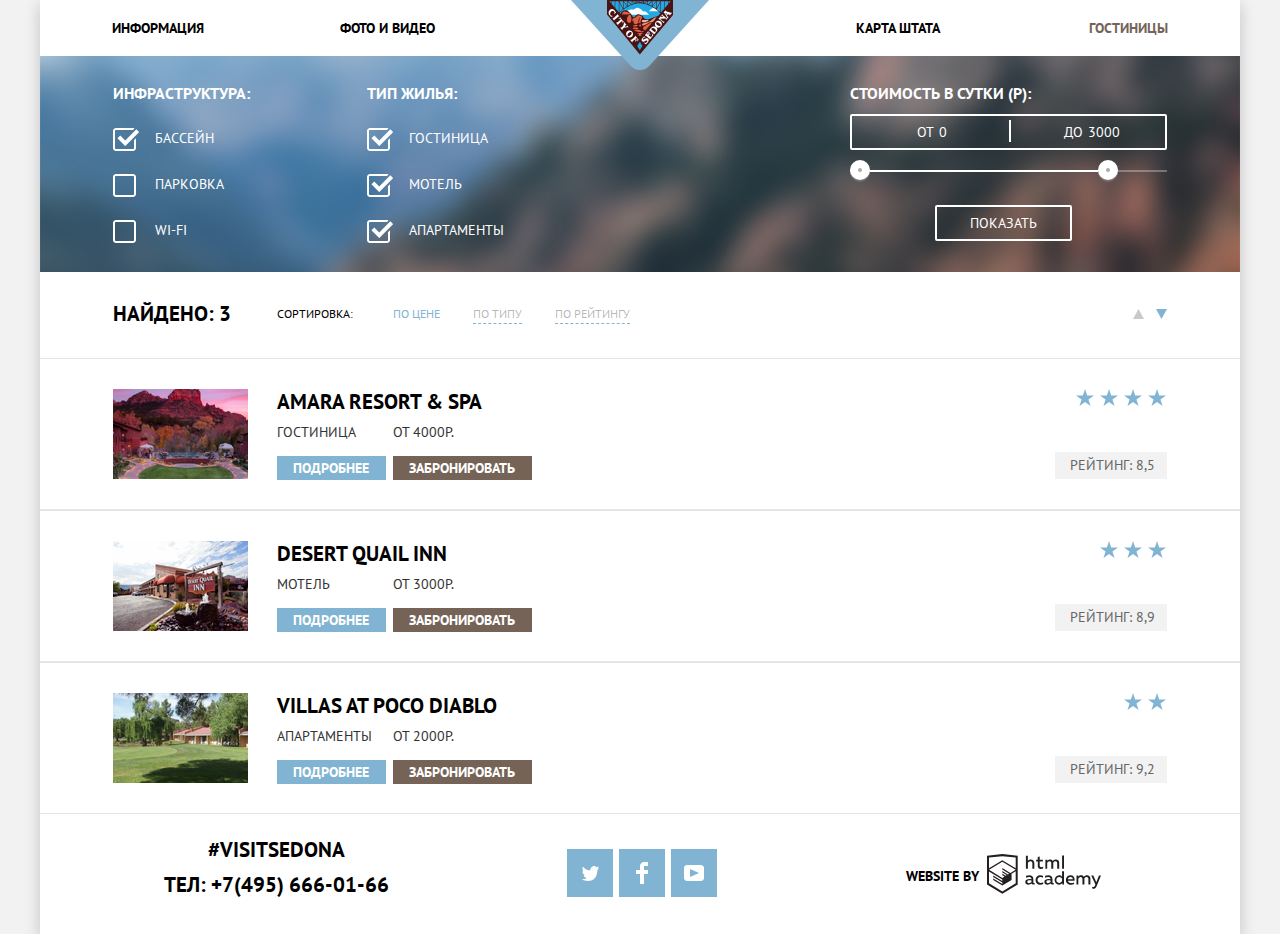
<file: catalog.html>
<!DOCTYPE html>
<html class="page" lang="ru">

<head>
  <meta charset="UTF-8">
  <title>HTML Academy: Седона</title>
  <link href="css/normalize.css" rel="stylesheet">
  <link href="css/style.min.css" rel="stylesheet">
  <link rel="icon" href="favicon.ico">
  <link rel="icon" href="img/icons/152.svg" type="image/svg+xml">
  <link rel="apple-touch-icon" href="img/icons/152.png">
</head>

<body class="page-body inner-page">
  <header class="main-header">
    <nav class="main-navigation high-line">
      <a class="main-header-logo decoration-none" href="index.html">
        <img class="img" src="img/logo.svg " width="138" height="70" alt="Логотип сайта городка Седона">
      </a>
      <ul class="site-list-navigation style-none">
        <li class="site-item">
          <a class="navigation-item decoration-none" href="#">информация</a>
        </li>
        <li class="site-item">
          <a class="navigation-item decoration-none" href="#">фото и видео</a>
        </li>
        <li class="site-item">
          <a class="navigation-item decoration-none" href="#">карта штата</a>
        </li>
        <li class="site-item">
          <a class="navigation-item active-page decoration-none" href="catalog.html">гостиницы</a>
        </li>
      </ul>
    </nav>
  </header>
  <main class="page-hotels">
    <h1 class="visually-hidden">Каталог гостиниц Седоны</h1>
    <section class="filters">
      <h2 class="visually-hidden">Критерии поиска гостиницы</h2>
      <h2 class="visually-hidden">Фильтр гостиниц</h2>
      <form class="filter-category" method="get" action="https://echo.htmlacademy.ru/" target="_blank">
        <fieldset class="filter infrastructure">
          <legend class="filter-title">Инфраструктура:</legend>
          <ul class="filter-list style-none">
            <li class="filter-option">
              <input class="visually-hidden filter-input-checkbox " type="checkbox" name="pool" id="filter-pool" checked>
              <label class="checkbox-name" for="filter-pool">Бассейн</label>
            </li>
            <li class="filter-option">
              <input class="visually-hidden filter-input-checkbox" type="checkbox" name="parking" id="filter-parking">
              <label class="checkbox-name" for="filter-parking">Парковка</label>
            </li>
            <li class="filter-option filter-checkbox">
              <input class="visually-hidden filter-input-checkbox" type="checkbox" name="wi-fi" id="filter-wi-fi">
              <label class="checkbox-name" for="filter-wi-fi">wi-fi</label>
            </li>
          </ul>
        </fieldset>
        <fieldset class="filter type-housing">
          <legend class="filter-title">Тип жилья:</legend>
          <ul class="filter-list style-none">
            <li class="filter-option filter-checkbox">
              <input class="visually-hidden filter-input-checkbox" type="checkbox" name="hotel" id="filter-hotel" checked>
              <label class="checkbox-name" for="filter-hotel">Гостиница</label>
            </li>
            <li class="filter-option filter-checkbox">
              <input class="visually-hidden filter-input-checkbox" type="checkbox" name="motel" id="filter-motel" checked>
              <label class="checkbox-name" for="filter-motel">Мотель</label>
            </li>
            <li class="filter-option filter-checkbox">
              <input class="visually-hidden filter-input-checkbox" type="checkbox" name="apartments" id="filter-apartments" checked>
              <label class="checkbox-name" for="filter-apartments">Апартаменты</label>
            </li>
          </ul>
        </fieldset>
        <fieldset class="filter cost">
          <legend class="filter-title cost-title">Стоимость в сутки (р):</legend>
          <div class="range-filter">
            <div class="price-controls">
              <label class="price min-price thin-text">
                от
                <input class="price-number" type="text" name="min-price" placeholder="0">
              </label>
              <label class="price max-price thin-text">
                до
                <input class="price-number" type="text" name="max-price" placeholder="3000">
              </label>
            </div>
            <div class="range-controls">
              <div class="scale">
                <div class="bar"></div>
              </div>
              <div class="toggle toggle-min" tabindex="0"></div>
              <div class="toggle toggle-max" tabindex="0"></div>
            </div>
          </div>
          <div class="button-filter">
            <button class="button-show" type="submit">Показать</button>
          </div>
        </fieldset>
      </form>
    </section>
    <section class="section-result">
      <h2 class="visually-hidden">Результаты поиска отелей в Седоне</h2>
      <div class="sorting">
        <p class="title high-line sorting-title">Найдено:
          <span class="title high-line">3</span>
        </p>
        <h3 class="thin-text sorting-subtitle">Сортировка:</h3>
        <ul class="assortment-list thin-text style-none">
          <li>
            <a class="assortment-item active-item decoration-none" href="#">По цене</a>
          </li>
          <li>
            <a class="assortment-item decoration-none" href="#">По типу</a>
          </li>
          <li>
            <a class="assortment-item decoration-none" href="#">По рейтингу</a>
          </li>
        </ul>
        <ul class="sorting-controls style-none">
          <li>
            <a class="arrow ascending decoration-none" href="#" aria-label="По возрастанию">
              <svg width="11" height="10" viewBox="0 0 11 10" fill="none" xmlns="http://www.w3.org/2000/svg">
                <path d="M5.5 0L0 10H11L5.5 0Z" fill="#CACACA" />
              </svg>
            </a>
          </li>
          <li>
            <a class="arrow descending down-active decoration-none" href="#" aria-label="По убыванию">
              <svg width="11" height="10" viewBox="0 0 11 10" fill="none" xmlns="http://www.w3.org/2000/svg">
                <path d="M5.5 10L0 0H11" fill="#81B3D2" />
              </svg>
            </a>
          </li>
        </ul>
      </div>
      <ul class="hotels-list style-none">
        <li class="hotels-item">
          <img class="hotels-image img-Amara-Resort-and-Spa img" src="img/amara_resort_and_spa.jpg" width="135" height="90" alt="Фото гостиницы Amara Resort and Spa">
          <div class="hotels-info">
            <h3 class="title high-line hotels">
              <a class="hotels decoration-none" href="#" target="_blank">Amara Resort & Spa</a>
            </h3>
            <div class="type-price">
              <p class="gray-text thin-text type-price-text">Гостиница</p>
              <p class="gray-text thin-text type-price-text">от 4000р.</p>
            </div>
            <div class="result-buttons">
              <a class="button button-blue button-mini decoration-none" href="#">Подробнее</a>
              <a class="button button-brown button-mini decoration-none" href="#">Забронировать</a>
            </div>
          </div>
          <div class="rating-block">
            <ul class="stars-list style-none" aria-label="Четырехзвездочная гостиница">
              <li class="star">
                <svg width="19" height="17" viewBox="0 0 19 17" fill="none" xmlns="http://www.w3.org/2000/svg">
                  <path
                    d="M9.002 0L11.128 6.494H18.005L12.441 10.506L14.566 17L9.002 12.987L3.438 17L5.564 10.506L0 6.494H6.878L9.002 0Z"
                    fill="#81B3D2" />
                </svg>
              </li>
              <li class="star">
                <svg width="19" height="17" viewBox="0 0 19 17" fill="none" xmlns="http://www.w3.org/2000/svg">
                  <path
                    d="M9.002 0L11.128 6.494H18.005L12.441 10.506L14.566 17L9.002 12.987L3.438 17L5.564 10.506L0 6.494H6.878L9.002 0Z"
                    fill="#81B3D2" />
                </svg>
              </li>
              <li class="star">
                <svg width="19" height="17" viewBox="0 0 19 17" fill="none" xmlns="http://www.w3.org/2000/svg">
                  <path
                    d="M9.002 0L11.128 6.494H18.005L12.441 10.506L14.566 17L9.002 12.987L3.438 17L5.564 10.506L0 6.494H6.878L9.002 0Z"
                    fill="#81B3D2" />
                </svg>
              </li>
              <li class="star">
                <svg width="19" height="17" viewBox="0 0 19 17" fill="none" xmlns="http://www.w3.org/2000/svg">
                  <path
                    d="M9.002 0L11.128 6.494H18.005L12.441 10.506L14.566 17L9.002 12.987L3.438 17L5.564 10.506L0 6.494H6.878L9.002 0Z"
                    fill="#81B3D2" />
                </svg>
              </li>
            </ul>
            <p class="rating-text thin-text">Рейтинг: 8,5</p>
          </div>
        </li>
        <li class="hotels-item">
          <img class="hotels-image img-Desert-Quail-Inn img" src="img/desert_quail_inn.jpg" width="135" height="90" alt="Фото мотеля Desert Quail Inn">
          <div class="hotels-info">
            <h3 class="title high-line hotels">
              <a class="hotels decoration-none" href="#" target="_blank">Desert Quail Inn</a>
            </h3>
            <div class="type-price">
              <p class="gray-text thin-text type-price-text">Мотель</p>
              <p class="gray-text thin-text type-price-text">от 3000р.</p>
            </div>
            <div class="result-buttons">
              <a class="button button-blue button-mini decoration-none" href="#">Подробнее</a>
              <a class="button button-brown button-mini decoration-none" href="#">Забронировать</a>
            </div>
          </div>
          <div class="rating-block">
            <ul class="stars-list style-none" aria-label="Трехзвездочный мотель">
              <li class="star">
                <svg width="19" height="17" viewBox="0 0 19 17" fill="none" xmlns="http://www.w3.org/2000/svg">
                  <path
                    d="M9.002 0L11.128 6.494H18.005L12.441 10.506L14.566 17L9.002 12.987L3.438 17L5.564 10.506L0 6.494H6.878L9.002 0Z"
                    fill="#81B3D2" />
                </svg>
              </li>
              <li class="star">
                <svg width="19" height="17" viewBox="0 0 19 17" fill="none" xmlns="http://www.w3.org/2000/svg">
                  <path
                    d="M9.002 0L11.128 6.494H18.005L12.441 10.506L14.566 17L9.002 12.987L3.438 17L5.564 10.506L0 6.494H6.878L9.002 0Z"
                    fill="#81B3D2" />
                </svg>
              </li>
              <li class="star">
                <svg width="19" height="17" viewBox="0 0 19 17" fill="none" xmlns="http://www.w3.org/2000/svg">
                  <path
                    d="M9.002 0L11.128 6.494H18.005L12.441 10.506L14.566 17L9.002 12.987L3.438 17L5.564 10.506L0 6.494H6.878L9.002 0Z"
                    fill="#81B3D2" />
                </svg>
              </li>
            </ul>
            <p class="rating-text thin-text">Рейтинг: 8,9</p>
          </div>
        </li>
        <li class="hotels-item">
          <img class="hotels-image img-Villas-at-Poco-Diablo img" src="img/villas_at_poco_diablo.jpg" width="135" height="90" alt="Фото апартаментов Villas at Poco Diablo">
          <div class="hotels-info">
            <h3 class="title high-line hotels">
              <a class="hotels decoration-none" href="#" target="_blank">Villas at Poco Diablo</a>
            </h3>
            <div class="type-price">
              <p class="gray-text thin-text type-price-text">Апартаменты</p>
              <p class="gray-text thin-text type-price-text">от 2000р.</p>
            </div>
            <div class="result-buttons">
              <a class="button button-blue button-mini decoration-none" href="#">Подробнее</a>
              <a class="button button-brown button-mini decoration-none" href="#">Забронировать</a>
            </div>
          </div>
          <div class="rating-block">
            <ul class="stars-list style-none" aria-label="Двухзвездочные апартаменты">
              <li class="star">
                <svg width="19" height="17" viewBox="0 0 19 17" fill="none" xmlns="http://www.w3.org/2000/svg">
                  <path
                    d="M9.002 0L11.128 6.494H18.005L12.441 10.506L14.566 17L9.002 12.987L3.438 17L5.564 10.506L0 6.494H6.878L9.002 0Z"
                    fill="#81B3D2" />
                </svg>
              </li>
              <li class="star">
                <svg width="19" height="17" viewBox="0 0 19 17" fill="none" xmlns="http://www.w3.org/2000/svg">
                  <path
                    d="M9.002 0L11.128 6.494H18.005L12.441 10.506L14.566 17L9.002 12.987L3.438 17L5.564 10.506L0 6.494H6.878L9.002 0Z"
                    fill="#81B3D2" />
                </svg>
              </li>
            </ul>
            <p class="rating-text thin-text">Рейтинг: 9,2</p>
          </div>
        </li>
      </ul>
    </section>
  </main>
  <footer class="main-footer">
    <address class="footer-address high-line">
      <a class="footer-contacts hashtag decoration-none" href="#" target="_blank">#visitSEDONA</a>
      <a class="footer-contacts phone decoration-none" href="tel:+74956660166">ТЕЛ: +7(495) 666-01-66</a>
    </address>
    <ul class="social-list style-none">
      <li>
        <a class="social-button decoration-none" href="#" target="_blank">
          <span class="visually-hidden">twitter</span>
          <svg width="17" height="16" viewBox="0 0 17 16" fill="none" xmlns="http://www.w3.org/2000/svg">
            <path
              d="M10.95 1.14409C12.635 0.648089 13.934 1.41409 14.527 2.32309C15.2 2.09209 15.858 1.84209 16.538 1.61509C16.5249 2.30145 16.2117 2.94761 15.681 3.38309C16.366 3.55309 16.985 2.89209 16.985 2.89209C16.816 3.89209 15.979 4.68009 15.422 4.91609C15.191 11.6661 12.247 16.1331 5.34498 15.9981H4.89898C4.48898 15.9981 0.734977 15.5381 0.000976562 14.1111C2.27198 14.3071 3.89398 13.6891 4.69398 12.9341C3.73398 12.6341 2.01498 12.4571 1.71498 9.98409C2.06398 10.0901 2.27898 10.2121 2.90498 10.1031C1.70498 9.24709 0.373977 8.53009 0.447977 6.33009C0.732977 6.65809 1.51498 6.86609 1.78798 6.80209C1.08498 6.56109 -0.182023 3.44209 0.893977 1.85009C2.71198 3.70409 4.62898 5.45609 8.04598 5.62309C8.25398 3.33009 9.18298 1.79309 10.95 1.14409Z"
              fill="white" />
          </svg>
        </a>
      </li>
      <li>
        <a class="social-button decoration-none" href="#" target="_blank">
          <span class="visually-hidden">facebook</span>
          <svg width="12" height="22" viewBox="0 0 12 22" fill="none" xmlns="http://www.w3.org/2000/svg">
            <path d="M12 4V0H8C5.79086 0 4 1.79086 4 4V8H0V12H4V22H8V12H12V8H8V4H12Z" fill="white" />
          </svg>
        </a>
      </li>
      <li>
        <a class="social-button decoration-none" href="#" target="_blank">
          <span class="visually-hidden">YouTube</span>
          <svg width="20" height="16" viewBox="0 0 20 16" fill="none" xmlns="http://www.w3.org/2000/svg">
            <path fill-rule="evenodd" clip-rule="evenodd"
              d="M3 0H17C18.65 0 20 1.35 20 3V13C20 14.65 18.65 16 17 16H3C1.35 16 0 14.65 0 13V3C0 1.35 1.35 0 3 0ZM6.027 4.002V11.998L15.014 8L6.027 4.002Z"
              fill="white" />
          </svg>
        </a>
      </li>
    </ul>
    <div class="footer-copyright">
      <p class="text-copyright">website by</p>
      <a class="copyright decoration-none" href="https://htmlacademy.ru/intensive/htmlcss" target="_blank">
        <span class="visually-hidden">html academy</span>
        <svg width="115" height="41" viewBox="0 0 115 41" fill="none" xmlns="http://www.w3.org/2000/svg">
          <path fill-rule="evenodd" clip-rule="evenodd"
            d="M15.5197 1.05737H15.3509L0 2.71895V31.4945L15.3509 40.8382L30.7018 31.4945V2.71895L15.5197 1.05737ZM77.0183 2.62185H75.0876V15.7311H77.0183V2.62185ZM40.8619 2.63264V7.76843C41.6131 6.9864 42.6386 6.5436 43.7105 6.53843C44.6823 6.47908 45.6329 6.84495 46.3253 7.54479C47.0177 8.24462 47.3866 9.21244 47.3399 10.2068V15.7634H45.367V10.4658C45.4231 9.94897 45.2754 9.43059 44.9566 9.02553C44.6377 8.62047 44.174 8.36218 43.6683 8.3079H43.3518C42.3456 8.36979 41.4321 8.9295 40.9041 9.80764V15.7634H38.8995V2.63264H40.8619ZM77.0183 31.4837H75.2775V30.0595C74.4828 31.1353 73.23 31.7538 71.9119 31.7211C69.4751 31.5528 67.5825 29.4822 67.5825 26.9845C67.5825 24.4867 69.4751 22.4162 71.9119 22.2479C73.1195 22.2052 74.2818 22.7203 75.0771 23.6505V18.3205H77.0183V31.4837ZM47.0656 30.0595C47.263 30.0515 47.4583 30.0152 47.6459 29.9516V31.3866C47.2482 31.5404 46.826 31.6172 46.4009 31.6132C45.6482 31.6769 44.9394 31.2429 44.639 30.5342C43.7036 31.31 42.5302 31.7227 41.3261 31.6995C39.733 31.6995 38.256 30.804 38.256 28.9482C38.256 26.65 40.3661 25.9379 42.1702 25.9379C42.9402 25.9505 43.707 26.0408 44.4596 26.2076V25.884C44.4596 24.805 43.6578 23.9742 42.1491 23.9742C41.0585 23.9764 39.9804 24.2116 38.9839 24.6647V22.8305C40.0678 22.451 41.204 22.2506 42.3495 22.2371C44.8394 22.2371 46.3693 23.4455 46.3693 26.1753V29.4121C46.3546 29.5668 46.401 29.721 46.4981 29.8406C46.5951 29.9601 46.7349 30.035 46.8862 30.0487H47.0656V30.0595ZM40.2711 28.8403C40.298 29.229 40.4761 29.5905 40.7655 29.844C41.055 30.0974 41.4317 30.2217 41.8115 30.189H41.9275C42.8819 30.1906 43.7973 29.8022 44.4702 29.11V27.5779C43.842 27.4414 43.2026 27.3655 42.5605 27.3513C41.5055 27.3513 40.2817 27.7074 40.2817 28.8403H40.2711ZM56.0229 22.9384C55.1962 22.4632 54.2596 22.2246 53.3115 22.2479H52.9422C51.7332 22.2873 50.5891 22.8166 49.7619 23.7192C48.9347 24.6218 48.4923 25.8236 48.5321 27.06V27.5024C48.6957 30.0004 50.805 31.8921 53.2482 31.7318C54.2519 31.7555 55.2477 31.5452 56.1601 31.1168V29.2718C55.3769 29.7215 54.4945 29.9591 53.5963 29.9624C52.5199 30.0288 51.4963 29.4793 50.9385 28.5356C50.3806 27.5918 50.3806 26.4095 50.9385 25.4658C51.4963 24.522 52.5199 23.9725 53.5963 24.039C54.461 24.0357 55.3066 24.2989 56.0229 24.7942V22.9384ZM66.1514 30.0595C66.3488 30.0515 66.5441 30.0152 66.7317 29.9516V31.3866C66.334 31.5404 65.9118 31.6172 65.4867 31.6132C64.734 31.6769 64.0252 31.2429 63.7248 30.5342C62.7894 31.31 61.616 31.7227 60.4119 31.6995C58.8188 31.6995 57.3417 30.804 57.3417 28.9482C57.3417 26.65 59.4518 25.9379 61.256 25.9379C62.0259 25.9505 62.7928 26.0408 63.5454 26.2076V25.884C63.5454 24.805 62.7436 23.9742 61.2349 23.9742C60.1443 23.9764 59.0662 24.2116 58.0697 24.6647V22.8305C59.1536 22.451 60.2897 22.2506 61.4353 22.2371C63.9252 22.2371 65.455 23.4455 65.455 26.1753V29.4121C65.4404 29.5668 65.4868 29.721 65.5838 29.8406C65.6809 29.9601 65.8207 30.035 65.972 30.0487H66.1514V30.0595ZM59.855 29.8481C59.5632 29.5943 59.3837 29.2311 59.3569 28.8403H59.378C59.378 27.7074 60.5385 27.3513 61.6569 27.3513C62.299 27.3655 62.9383 27.4414 63.5665 27.5779V29.11C62.8937 29.8022 61.9782 30.1906 61.0239 30.189H60.9078C60.5263 30.2247 60.1469 30.1019 59.855 29.8481ZM69.3271 26.9305C69.3271 25.2859 70.6308 23.9526 72.239 23.9526L72.2601 24.0066C73.4742 24.0066 74.5742 24.7382 75.0665 25.8732V28.0311C74.5856 29.1871 73.4673 29.9296 72.239 29.9084C70.6308 29.9084 69.3271 28.5752 69.3271 26.9305ZM83.3486 22.2479C86.8408 22.2479 88.0541 25.1395 87.4844 27.7397H80.922C81.1436 29.3582 82.6839 30.0163 84.2876 30.0163C85.2509 30.0196 86.2027 29.8021 87.0729 29.3797V31.1061C86.0736 31.5421 84.9939 31.7519 83.9078 31.7211C81.2385 31.7211 78.8963 30.189 78.8963 26.9521C78.8362 25.7502 79.2482 24.5736 80.0408 23.6841C80.8334 22.7945 81.9408 22.2658 83.1165 22.2155H83.3486V22.2479ZM80.8693 26.1753C80.9704 24.8237 82.1216 23.8104 83.4436 23.9095H83.4858C84.1064 23.8531 84.7196 24.08 85.1612 24.5295C85.6028 24.979 85.8275 25.6051 85.7752 26.24H80.8693V26.1753ZM89.489 31.4621V22.4961H91.2298V23.575C91.9777 22.7197 93.041 22.2229 94.1628 22.2047C95.2951 22.1328 96.3712 22.7163 96.9482 23.7153C97.7407 22.8335 98.8477 22.3161 100.018 22.2803C100.952 22.2327 101.859 22.6011 102.507 23.2901C103.154 23.9792 103.478 24.9213 103.394 25.8732V31.4837H101.39V25.9271C101.437 25.4734 101.306 25.0191 101.024 24.6647C100.743 24.3104 100.336 24.0852 99.8917 24.039H99.6174C98.7512 24.0941 97.9525 24.536 97.4335 25.2474V31.4837H95.4289V25.9271C95.4728 25.47 95.3357 25.0139 95.0481 24.6611C94.7606 24.3082 94.3467 24.088 93.8991 24.0497H93.6881C92.7466 24.1344 91.8915 24.6449 91.3564 25.4416V31.5161H89.5312L89.489 31.4621ZM113.977 22.4745H111.972L109.324 29.2718L106.306 22.4853H104.196L108.417 31.5484L108.237 32.0016C107.72 33.3611 107.003 34.0516 106.053 34.0516C105.75 34.0548 105.447 34.0112 105.156 33.9221V35.6161C105.536 35.7125 105.926 35.7632 106.317 35.7671C107.646 35.7671 108.902 35.0226 109.851 32.6813L113.977 22.4745ZM52.689 6.78658V3.54974L50.7266 4.01369V6.73264H49.144V8.49132H50.7899V12.9905C50.7231 13.817 51.0244 14.6301 51.61 15.2038C52.1955 15.7775 53.0028 16.0505 53.8073 15.9468C54.5996 15.9535 55.3875 15.8259 56.139 15.5692V13.8429C55.5727 14.0781 54.9672 14.199 54.356 14.199C53.2165 14.199 52.689 13.8105 52.689 12.6237V8.5129H55.8541V6.78658H52.689ZM58.3862 15.7526V6.75421H60.1376V7.83316C60.8811 6.97655 61.9403 6.476 63.0601 6.45211C64.1624 6.38099 65.2146 6.93142 65.8032 7.88711C66.5958 7.00534 67.7028 6.48794 68.8734 6.45211C69.8138 6.41462 70.7233 6.79859 71.364 7.50353C72.0046 8.20846 72.3126 9.16418 72.2073 10.1205V15.7418H70.2028V10.1853C70.2499 9.73151 70.1184 9.27721 69.8373 8.92287C69.5561 8.56853 69.1485 8.34334 68.7046 8.29711H68.4619C67.5957 8.35228 66.797 8.7942 66.278 9.50553V15.7418H64.2734V10.1853C64.3206 9.73151 64.1891 9.27721 63.9079 8.92287C63.6268 8.56853 63.2191 8.34334 62.7752 8.29711H62.5326C61.5911 8.38181 60.736 8.89229 60.2009 9.68895V15.7634H58.3862V15.7526ZM28.6972 30.3033L28.7078 30.2968L28.6972 30.3184V30.3033ZM28.6972 18.3205V30.3033L15.3509 38.4321L2.00459 30.3184V18.5147L15.2876 26.6068V28.0311L6.18257 22.5284V23.9418L15.3404 29.5632V31.0629L6.19312 25.4955V26.9521L15.3509 32.5734L24.5826 26.9197V20.8129L28.6972 18.3205ZM28.7078 16.7776L25.0362 18.9355L23.3482 20.0145L15.3087 15.0837V16.4971L22.156 20.7266L22.0083 20.8237L20.9532 21.4063L15.2876 17.9537V19.3995L19.761 22.1184L18.706 22.8413L15.3298 20.7913V22.2047L17.5454 23.5426L15.2982 24.9021L2.11009 16.864L15.3087 8.72869L28.7078 16.7776ZM15.2876 7.27211L28.7078 15.3534V4.56395L15.3615 3.12895L2.01514 4.56395V15.3534L15.2876 7.27211Z"
            fill="#231F20" />
        </svg>
      </a>
    </div>
  </footer>
</body>

</html>
</file>
<file: css/style.min.css>
@keyframes shake{0%,to{transform:translateX(0)}10%,30%,50%,70%,90%{transform:translateX(-2px)}20%,40%,60%,80%{transform:translateX(2px)}}@font-face{font-family:"PT Sans";src:local("Fonts"),url(../fonts/PTSans.woff2) format("woff2");font-weight:400;font-style:normal}@font-face{font-family:"PT Sans";src:local("Fonts"),url(../fonts/PTSans-Bold.woff2) format("woff2");font-weight:700;font-style:normal}:root{--basic-black:#000000;--basic-extra-gray:#333333;--basic-white:#ffffff;--basic-light:#F2F2F2;--basic-light-gray:#EEEEEE;--basic-dark-gray:#666666;--special-blue:#81b3d2;--special-blue-extra:#669EC0;--special-blue-dark:#5496BD;--special-brown-light:#766357;--special-brown:#604E43;--special-brown-dark:#503E33;--special-dark:#231F20;--special-blue-gray:#BDBBBC;--special-gray-input:#EBEBEB;--special-gray-line:#E5E5E5;--special-gray:#CACACA;--special-gray-disabled:#6A6A6A;--special-link-black:rgba(0, 0, 0, .3);--special-white:rgba(255, 255, 255, .3);--special-gray--controls:#ABABAB;--special-gray--shadow:rgba(177, 177, 177, .3);--special-white--footer:rgba(255, 255, 255, .9);--special-body--shadow:rgba(0, 1, 1, .2);--special-form--shadow:rgba(0, 1, 1, .15);--background-image-pink:#CD5C5C;--background-image-green:#2E8B57;--background-image-blue:#5F9EA0;--background-image-red:#FFA07A;--background-image-brown:#A0522D;--background-map-green:rgb(143, 188, 143)}.page{height:100%;background-color:var(--basic-light)}.page-body{font-family:"PT Sans","Arial",sans-serif;font-size:14px;font-weight:700;line-height:21px;display:grid;width:1200px;min-height:100%;margin:0 auto;text-transform:uppercase;color:var(--basic-black);background-color:var(--basic-white);box-shadow:0 5px 15px var(--special-body--shadow);grid-template-rows:min-content 1fr min-content;align-content:start}.home-body{position:relative}.visually-hidden{position:absolute;overflow:hidden;clip:rect(0 0 0 0);width:1px;height:1px;margin:-1px;padding:0;white-space:nowrap;border:0;clip-path:inset(100%)}.thin-text{font-weight:400}.decoration-none{text-decoration:none}.img{max-width:100%;height:auto}.style-none{padding:0;list-style:none}.title{font-size:21px}.gray-text{color:var(--basic-extra-gray)}.high-line{line-height:26px}.main-header{width:1200px;margin:0 auto}.main-header-logo{position:absolute;z-index:1;top:0;left:50%;width:138px;height:70px;transform:translate(-50%)}.main-navigation{position:relative;background-color:var(--basic-white)}.site-list-navigation{display:flex;flex-wrap:wrap;width:1200px;margin:0;padding:15px 72px;box-sizing:border-box}.site-item:nth-child(4n+1),.site-item:nth-child(4n+2){width:228px;text-align:left}.site-item:nth-child(4n+2){margin-right:144px}.site-item:nth-child(4n+3),.site-item:nth-child(4n+4){width:228px;text-align:right}.navigation-item{color:var(--basic-black)}.navigation-item:focus,.navigation-item:hover{color:var(--special-blue);outline:0}.navigation-item:active{color:var(--basic-black);opacity:.3}.active-page{color:var(--special-brown-light)}.welcome-image{position:relative;width:1200px;height:509px;margin:0 auto;background-image:url(../img/background1.jpg);background-color:var(--special-blue)}.welcome-text{width:457px;height:351px;padding:78px 372px 25px}.welcome-image::after{position:absolute;bottom:-1px;width:1200px;height:57px;content:'';background:url(../img/shape.svg)}.promo{margin:0;padding:27px 300px 50px}.promo-slogan{margin-bottom:43px}.promo-text{margin:0}.features{text-align:center}.feature-item-big,.features-list{display:grid;grid-template-columns:1fr 1fr 1fr}.features-list{margin:0}.feature-item-big{grid-column-start:1;grid-column-end:4}.feature-img-first,.feature-img-second{width:800px;height:256px;background-color:var(--background-image-red);grid-column-start:2;grid-column-end:4}.feature-img-second{background-color:var(--background-image-brown);grid-column-start:1;grid-column-end:3}.mini-title{position:relative;margin-bottom:25px}.food::before,.house::before,.souvenirs::before{position:absolute;left:50%;content:'';transform:translateX(-50%)}.house::before{bottom:45px;width:75px;height:76px;background:url(../img/icon-1.svg) no-repeat}.food::before,.souvenirs::before{bottom:50px}.food::before{width:75px;height:70px;background:url(../img/icon-3.svg) no-repeat}.souvenirs::before{width:64px;height:77px;background:url(../img/icon-2.svg) no-repeat}.full-w{box-sizing:border-box;grid-column-start:1;grid-column-end:4}.feature-item-mini{padding:133px 0 80px}.features-text-mini{margin:0;padding:0 55px}.feature-blue{box-sizing:border-box;padding:47px;color:var(--basic-white);background-color:var(--special-blue)}.feature-subtitle{margin:0;padding:0 77px}.number{margin:26px auto 25px}.feature-text{margin:0}.feature-gray{box-sizing:border-box;margin:0;padding:47px 70px 54px;text-align:center;background-color:var(--basic-light-gray)}.feature-subtitle-gray{margin:0;padding:0 55px}.feature-text-gray{margin:0}.feature-five{padding-left:2px}.search-hotels{margin-top:58px;text-align:center}.search-title{font-size:30px;line-height:24px;margin:0;padding:0 457px 4px 446px}.search-info{line-height:24px;margin:0;padding:29px 382px 42px;text-align:center}.search-form{position:absolute;left:317px;flex-direction:column;box-sizing:border-box;width:568px;height:395px;padding:55px;background-color:var(--basic-white);box-shadow:0 7px 15px var(--special-form--shadow);transition:3s ease}.wrapper-search{position:relative;display:flex;height:38px;margin-bottom:29px;justify-content:space-between;align-items:center}.search-date{margin-right:12px}.search-input-data{font-family:"PT Sans","Arial",sans-serif;font-size:14px;font-weight:700;line-height:26;box-sizing:border-box;width:346px;height:38px;margin:0;padding:6px 30px 6px 13px;text-transform:uppercase;border:2px solid transparent;outline:0;background-color:var(--basic-light);overflow:hidden}.search-input-data::placeholder{font-family:"PT Sans","Arial",sans-serif;font-size:14px;font-weight:700;line-height:26px;text-transform:uppercase;color:var(--basic-black);opacity:1}.calendar{position:absolute;right:9px;outline:0}.wrapper-search-people{margin-bottom:0}.search-number-people{display:flex;margin-bottom:53px;justify-content:space-between}.search-number-adults{margin-right:40px}.search-number-kids{margin-right:28px}.input-number-wrapper{display:flex;box-sizing:border-box;width:114px;height:38px;padding:6px 12px;text-align:center;background-color:var(--basic-light);justify-content:space-between;align-items:center}.button-number,.search-input-number{padding:0;border:0;outline:0;background-color:transparent}.button-number{display:flex;width:38px;height:38px;justify-content:center;align-items:center}.search-input-number{font-family:"PT Sans","Arial",sans-serif;font-size:14px;font-weight:700;line-height:26px;width:36px;height:26px;margin:0 12px;text-align:center;color:var(--basic-black)}.button-search{font-size:21px;line-height:26px;width:458px;height:58px;padding:16px 182px}.search-input-data:hover{background-color:var(--special-gray-input)}.search-input-data:focus{border:2px solid var(--special-gray-line);outline:0;background-color:var(--basic-white)}.calendar:focus path{fill:var(--basic-black)}.calendar:hover path{fill:var(--basic-black)}.calendar:active path{fill:var(--special-blue)}.minus,.plus{outline:0}.minus:hover rect,.plus:hover path{fill:var(--basic-black)}.minus:focus rect,.plus:focus path{fill:var(--basic-black)}.minus:active rect,.plus:active path{fill:var(--special-blue)}.button{font-weight:700;text-transform:uppercase;color:var(--basic-white);border:0}.button-mini{padding:3px 17px 3px 16px}.button-big{font-size:21px;line-height:26px;width:568px;height:86px}.button-brown{background-color:var(--special-brown-light)}.button-brown:focus,.button-brown:hover{outline:0;background-color:var(--special-brown)}.button-brown:active{color:var(--special-white);background-color:var(--special-brown-dark)}.modal-show{display:block;opacity:1;z-index:2}.modal-close{opacity:0;z-index:-1}.modal-error{animation:shake .6s}.map{width:1199px;height:594px;background-color:var(--background-map-green)}.map-iframe{border:1px solid var(--basic-black)}.map-img{width:1199px;height:594px}.main-footer{bottom:0;display:flex;box-sizing:border-box;width:100%;height:120px;padding:23px 49px 36px 35px;background-color:var(--special-white--footer);justify-content:space-around;align-items:center}.home-footer{position:absolute}.footer-contacts{font-size:21px;margin:0;color:var(--basic-black)}.hashtag{margin-bottom:9px;text-align:center}.footer-address{font-style:normal;display:flex;flex-direction:column}.social-button,.social-list{display:flex;align-items:center}.social-list{width:150px;margin:0;padding-top:10px;padding-right:10px;flex-wrap:wrap;justify-content:space-between}.social-button{width:46px;height:48px;background-color:var(--special-blue);justify-content:center}.social-button:focus,.social-button:hover{outline:0;background-color:var(--special-blue-extra)}.social-button:active{background-color:var(--special-blue-dark)}.social-button:active path{fill-opacity:.3}.footer-copyright{display:flex;width:196px;padding-top:18px;justify-content:space-between;align-items:center}.text-copyright{margin:0}.copyright:focus path,.copyright:hover path{fill:var(--special-blue)}.copyright:focus{outline:0}.copyright:active path{fill:var(--special-blue-gray)}.filters{width:1200px;background-image:url(../img/background.jpg);background-color:var(--special-blue);background-size:cover}.filter-category{display:flex;padding:27px 73px 31px;flex-wrap:wrap}.filter{margin:0;padding:0;border:0}.type-housing{padding-left:117px}.filter-title{font-size:16px;margin-bottom:24px;color:var(--basic-white)}.filter-list{font-weight:400;margin:0;padding:0;list-style:none;color:var(--basic-white)}.filter-option{position:relative;margin-bottom:25px;margin-left:42px}.filter-option:last-child{margin-bottom:0}.checkbox-name::before{position:absolute;left:-42px;width:23px;height:23px;content:'';background-image:url(../img/no-checked.svg);background-repeat:no-repeat}.filter-input-checkbox:focus+label{outline:2px solid var(--special-blue)}.filter-input-checkbox:checked+label::after,.filter-input-checkbox:checked+label::before{position:absolute;left:-42px;width:23px;height:23px;content:'';background-image:url(../img/checked.svg);background-repeat:no-repeat}.filter-input-checkbox:checked+label::after{top:1px;left:-38px;width:22px;height:17px;background-image:url(../img/check_mark.svg)}.filter-input-checkbox:checked:disabled+label::after,.filter-input-checkbox:checked:disabled+label::before{position:absolute;top:-5px;left:-42px;width:23px;height:23px;content:'';background-image:url(../img/checked_disabled.svg);background-repeat:no-repeat}.filter-input-checkbox:checked:disabled+label::after{top:-4px;left:-38px;width:22px;height:17px;background-image:url(../img/chek_mark_disabled.svg)}.filter-input-checkbox:disabled+label::before{position:absolute;top:-5px;left:-42px;width:23px;height:23px;content:'';background-image:url(../img/checked_no_disabled.svg);background-repeat:no-repeat}.cost{margin-left:auto}.cost-title{margin-bottom:0}.price,.price-controls{display:flex;box-sizing:border-box}.price-controls{position:relative;width:317px;height:36px;padding:6px 28px 8px 55px;border:2px solid var(--basic-white);border-radius:2px;justify-content:space-between}.price{width:83px;height:21px;padding:5px 10px;text-transform:uppercase;color:var(--basic-white);align-items:center}.max-price{margin-left:auto}.price-number{font-family:"PT Sans","Arial",sans-serif;font-size:14px;line-height:21px;width:35px;margin-left:3px;text-transform:uppercase;color:var(--basic-white);border:0;outline:0;background-color:transparent}.price-number::placeholder{color:var(--basic-white)}.price-controls:before{position:absolute;top:50%;left:50%;width:2px;height:22px;margin-top:-12px;content:'';background:var(--basic-white)}.range-filter{width:317px;margin-top:10px}.range-controls{position:relative;margin-top:20px}.scale{height:2px;background:var(--special-white)}.bar{width:248px;height:2px;background:var(--basic-white)}.toggle{position:absolute;top:-10px;left:0;width:4px;height:4px;padding:0;cursor:pointer;border:8px solid var(--basic-white);border-radius:50%;background-color:var(--special-gray--controls);box-shadow:0 2px 1px 0 var(--special-gray--shadow);outline:0}.toggle:hover{width:5px;height:5px;border:9px solid var(--basic-white)}.toggle:focus{width:5px;height:5px;border:9px solid var(--basic-white)}.range-controls .toggle-max{left:248px}.button-show{font-weight:400;width:137px;height:36px;margin-top:33px;margin-left:85px;text-transform:uppercase;color:var(--basic-white);border:2px solid var(--basic-white);border-radius:2px;background-color:transparent}.button-show:focus,.button-show:hover{color:var(--basic-black);outline:0;background-color:var(--basic-white)}.button-filter{align-self:flex-end}.sorting{display:flex;box-sizing:border-box;height:86px;padding:29px 73px 31px;align-items:center}.sorting-title{margin:0 46px 0 0;padding:0}.sorting-subtitle{font-size:12px;line-height:18px;margin:0 40px 0 0;padding:0}.sorting-controls{display:flex;width:34px;margin-left:auto;justify-content:space-between}.ascending path{font:var(--special-gray)}.arrow:focus path{fill:var(--basic-black)}.arrow:focus{outline:0}.arrow:hover path{fill:var(--basic-black)}.arrow:active path{fill:var(--special-blue)}.assortment-list{display:flex;margin:0;list-style:none}.assortment-item{font-size:12px;line-height:18px;display:flex;margin-right:33px;color:var(--special-link-black);border-bottom:1px dashed var(--special-blue)}.assortment-item:focus,.assortment-item:hover{color:var(--special-blue);outline:0}.active-item,.assortment-item:active{color:var(--basic-black);border-bottom-style:none}.active-item{color:var(--special-blue)}.hotels-list{display:flex;margin:0;padding:0;list-style:none;flex-wrap:wrap}.hotels-item{display:flex;box-sizing:border-box;width:100%;padding:30px 73px;border-top:1px solid var(--special-gray-line);border-bottom:1px solid var(--special-gray-line)}.hotels-image{width:135px;height:90px;margin-right:29px}.img-Amara-Resort-and-Spa{background:var(--background-image-pink)}.img-Desert-Quail-Inn{bottom:var(--background-image-blue)}.img-Villas-at-Poco-Diablo{background:var(--background-image-green)}.type-price{display:flex}.hotels-info{display:flex;flex-direction:column;justify-content:space-between}.type-price-text{width:107px;margin:7px 9px 15px 0}.hotels{margin:0;padding:0;color:var(--basic-black)}.result-buttons a{margin-right:3px}.button-blue{background-color:var(--special-blue)}.button-blue:focus,.button-blue:hover{outline:0;background-color:var(--special-blue-extra)}.button-blue:active{color:var(--special-white);background-color:var(--special-blue-dark)}.rating-text{margin:0;padding:3px 12px 3px 15px;text-align:center;color:var(--basic-dark-gray);background-color:var(--basic-light)}.hotels:focus,.hotels:hover{color:var(--special-blue);outline:0}.hotels:active{opacity:.3;color:var(--basic-black)}.rating-block{margin-left:auto;align-self:flex-end}.stars-list{display:flex;margin-bottom:40px;justify-content:flex-end}.star{margin-right:5px}.star:last-child{margin-right:0}
</file>
